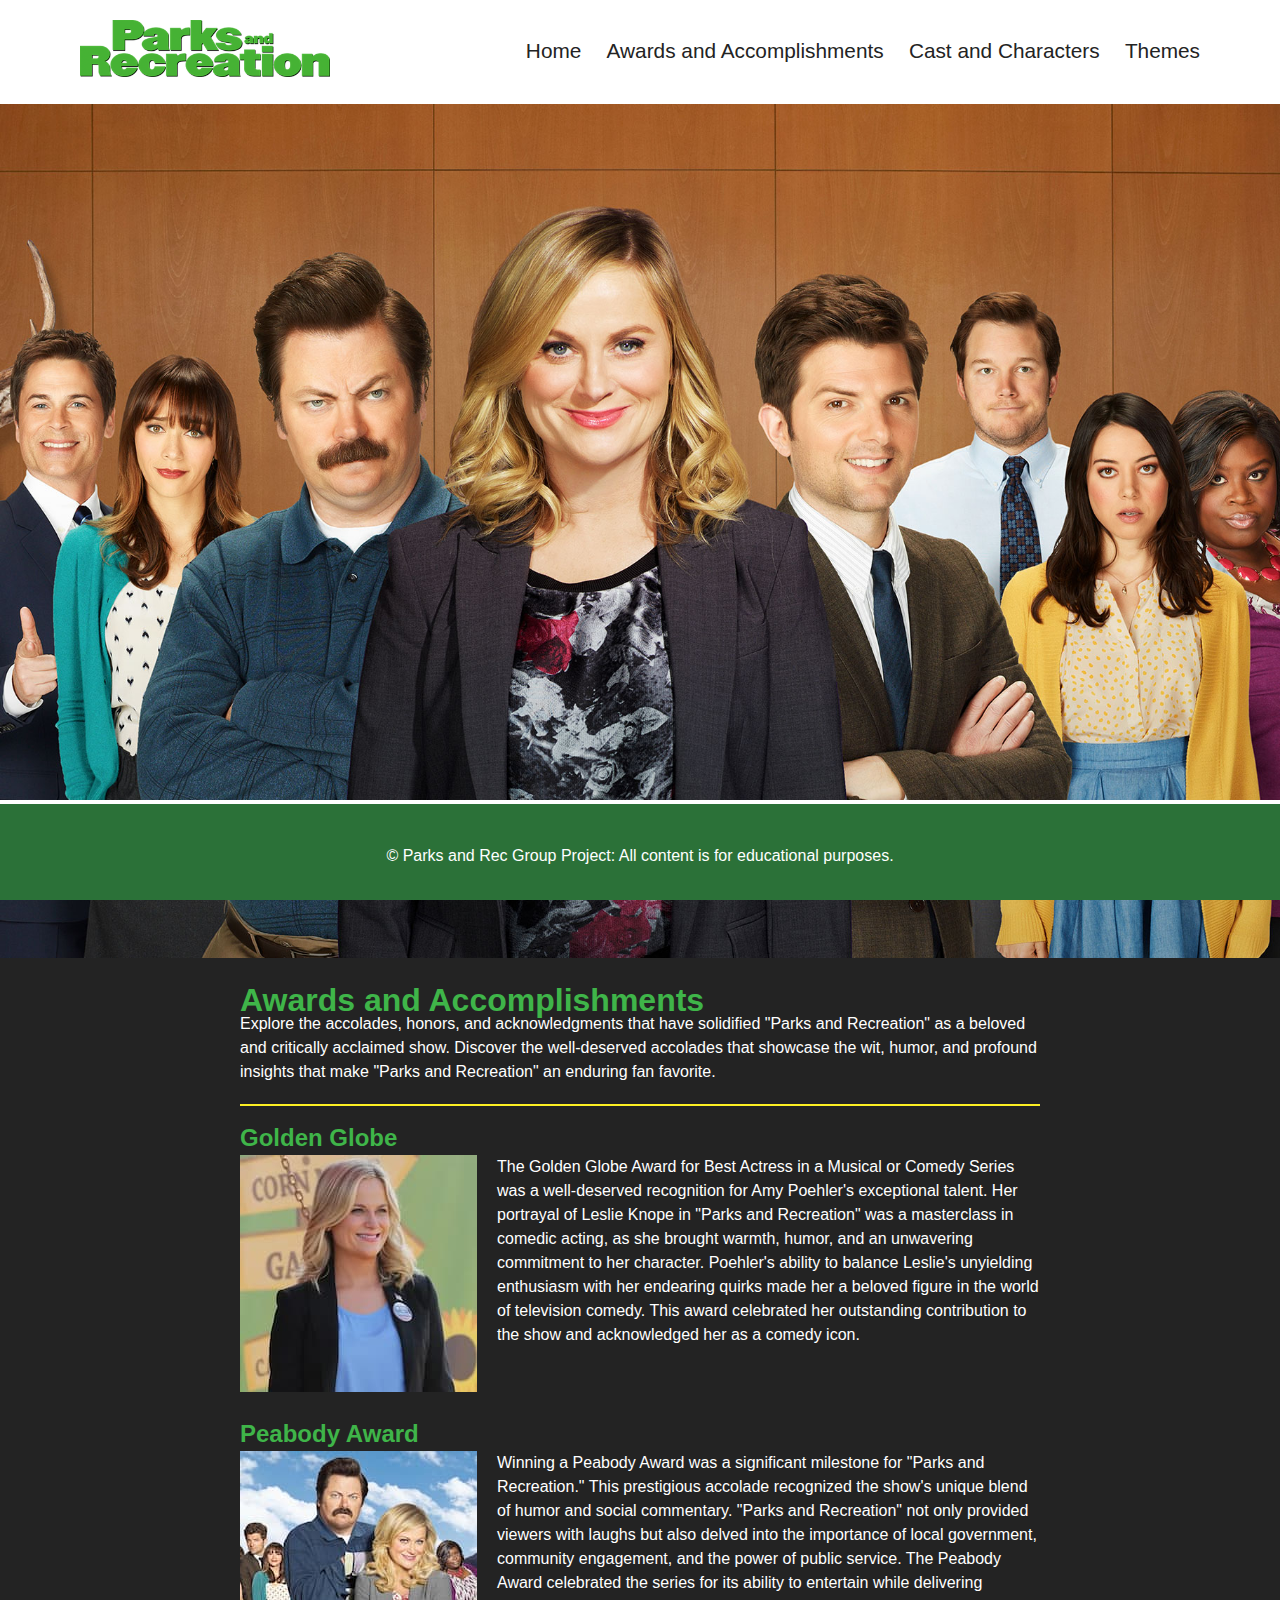
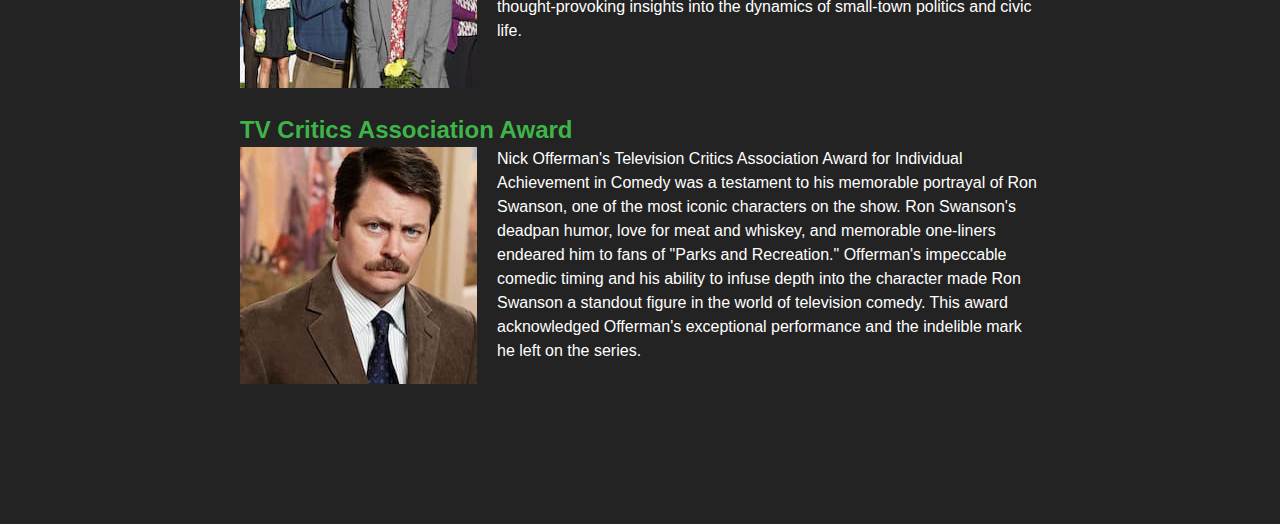
<file: awards.html>
<!DOCTYPE html>
<html lang="en">

<head>
    <meta charset="UTF-8">
    <meta name="viewport" content="width=device-width, initial-scale=1.0">
    <title>Awards and Accomplishments</title>
    <link rel="stylesheet" href="./assets/styles/home.css" />
</head>

<body>
    <header class="header">
		<a href="./index.html" class="logo__link"><img src="./assets/photos/parks_logo.png"
				alt="parks and recreation tv show logo in lime green" class="logo__img"></a>
		<nav class="header__nav">
			<a href="./index.html" class="nav__links">Home</a>
			<a href="./awards.html" class="nav__links">Awards and Accomplishments</a>
			<a href="./cast.html" class="nav__links">Cast and Characters</a>
			<a href="./themes.html" class="nav__links">Themes</a>
		</nav>
        
	</header>

		<div class="img__container">
		<div class="hero__img">
			<img src="./assets/photos/parksandrecoffice.jpg" alt="" width="1825">
		</div>
	</div>

    <main>

        <div class="tflex-container">

            <section class="awardhero">
                <h1 class="hero__name">Awards and Accomplishments</h1>
                <p class="award__description">Explore the accolades, honors, and acknowledgments that have solidified "Parks and Recreation" as a
                    beloved and critically acclaimed show. Discover the well-deserved accolades that showcase the wit,
                    humor, and profound insights that make "Parks and Recreation" an enduring fan favorite.</p>
            </section>

            <div class="award" <section>
                <h2 class="awardname">Golden Globe</h2>
                <img src="assets/photos/Amy.jpg" alt="Image of Award">
                <p class="award__description">The Golden Globe Award for Best Actress in a Musical or Comedy Series was a well-deserved recognition
                    for Amy Poehler's exceptional talent. Her portrayal of Leslie Knope in "Parks and Recreation" was a
                    masterclass in comedic acting, as she brought warmth, humor, and an unwavering commitment to her
                    character. Poehler's ability to balance Leslie's unyielding enthusiasm with her endearing quirks
                    made her a beloved figure in the world of television comedy. This award celebrated her outstanding
                    contribution to the show and acknowledged her as a comedy icon.</p>
                </section>
            </div>

            <div class="award" <section>
                <h2 class="awardname">Peabody Award</h2>
                <img src="assets/photos/PR (1).jpg" alt="Image of Award">
                <p class="award__description">Winning a Peabody Award was a significant milestone for "Parks and Recreation." This prestigious
                    accolade recognized the show's unique blend of humor and social commentary. "Parks and Recreation"
                    not only provided viewers with laughs but also delved into the importance of local government,
                    community engagement, and the power of public service. The Peabody Award celebrated the series for
                    its ability to entertain while delivering thought-provoking insights into the dynamics of small-town
                    politics and civic life.</p>
                </section>
            </div>

            <div class="award" <section>
                <h2 class="awardname">TV Critics Association Award</h2>
                <img src="assets/photos/Ron (1).jpg" alt="Image of Ron Swanson">
                <p class="award__description">Nick Offerman's Television Critics Association Award for Individual Achievement in Comedy was a
                    testament to his memorable portrayal of Ron Swanson, one of the most iconic characters on the show.
                    Ron Swanson's deadpan humor, love for meat and whiskey, and memorable one-liners endeared him to
                    fans of "Parks and Recreation." Offerman's impeccable comedic timing and his ability to infuse depth
                    into the character made Ron Swanson a standout figure in the world of television comedy. This award
                    acknowledged Offerman's exceptional performance and the indelible mark he left on the series.</p>
                </section>
            </div>
        </div>
    </main>
</body>

<footer class="footer">
    <p> &#169; Parks and Rec Group Project: All content is for educational purposes.</p>
</footer>

</html>
</file>
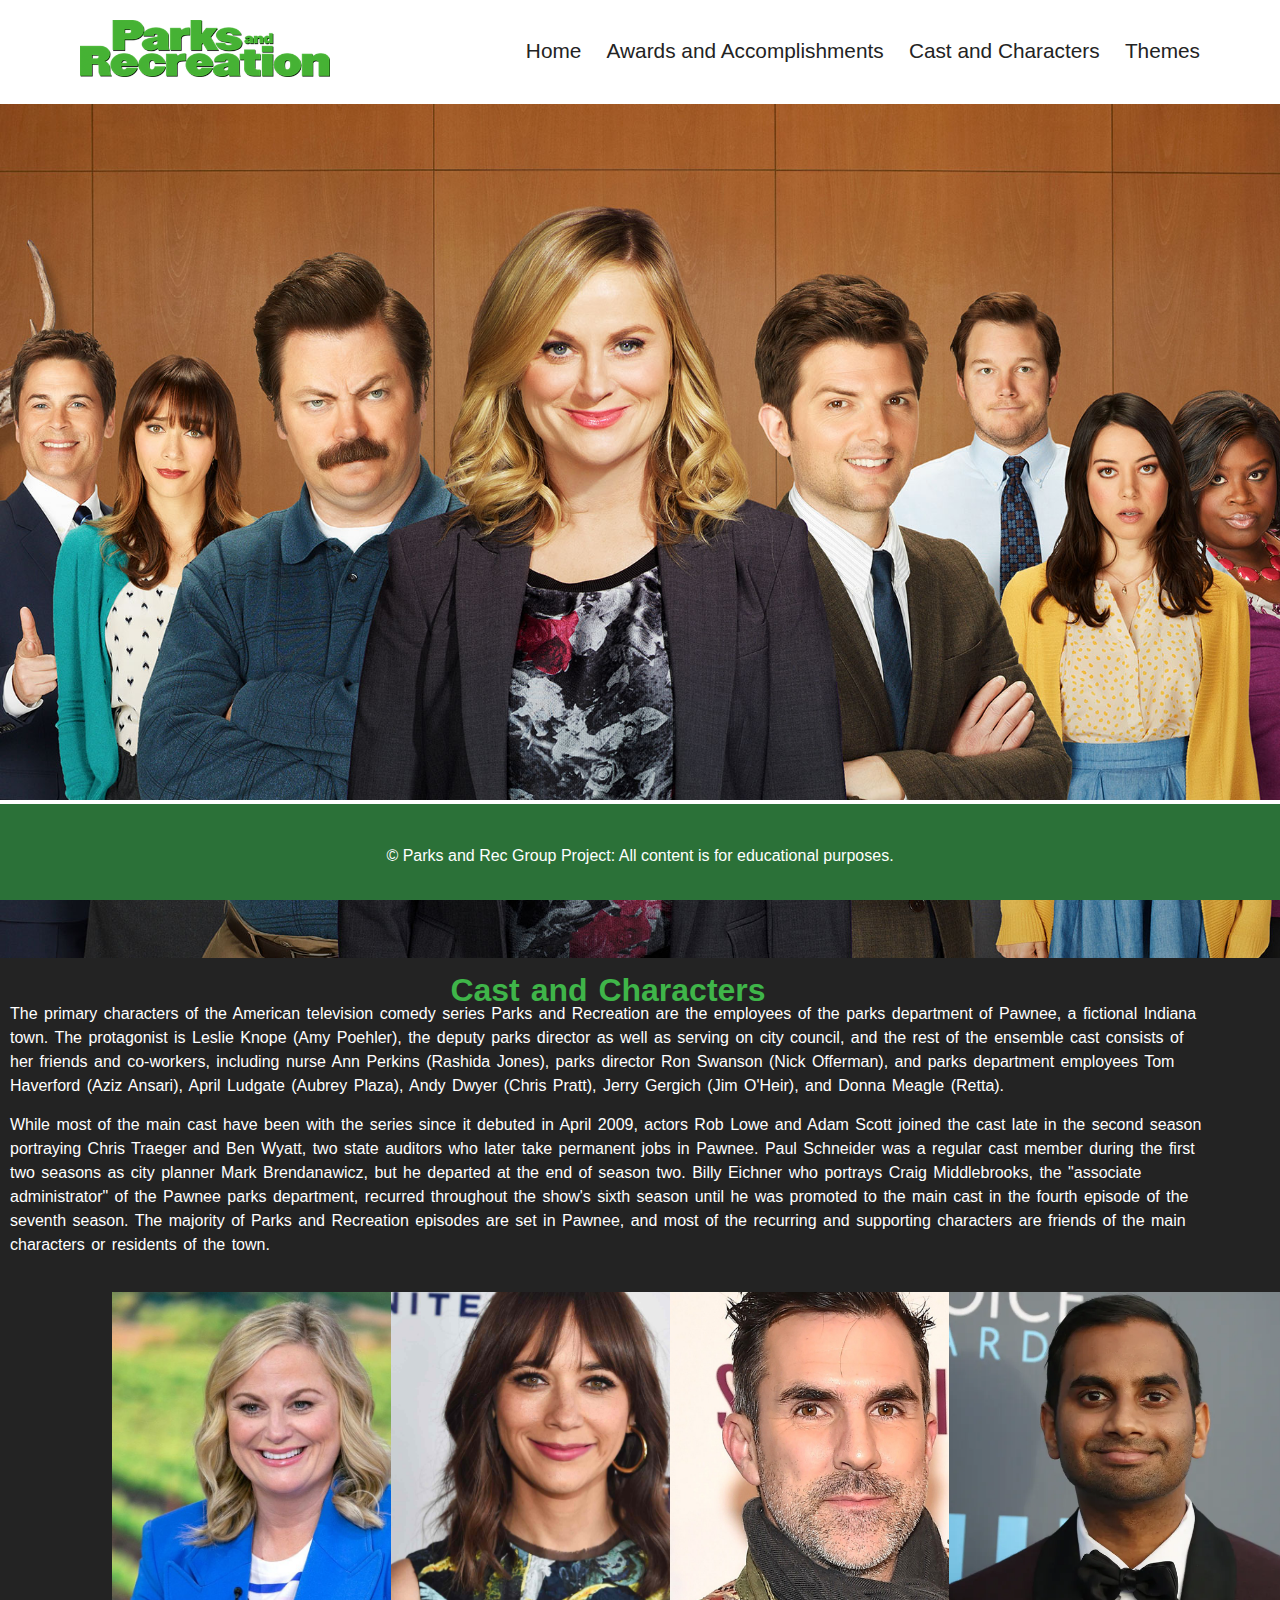
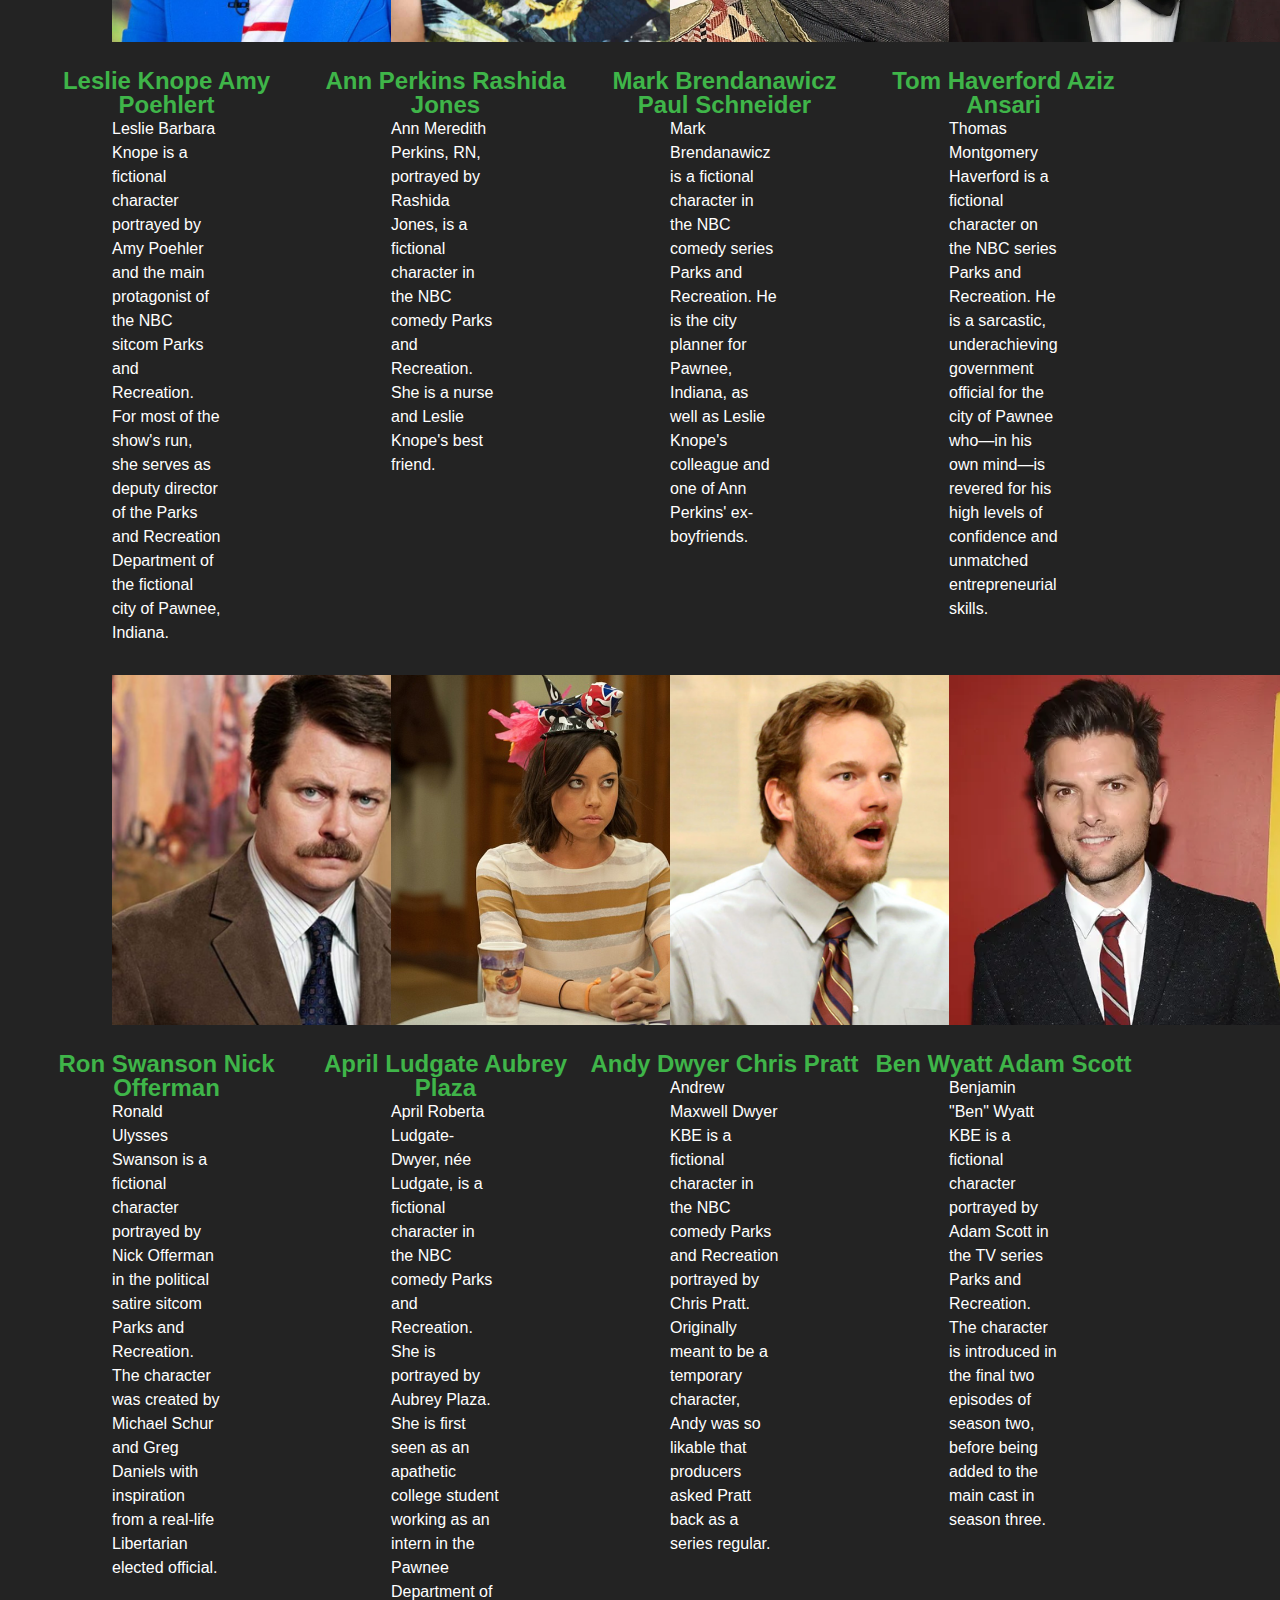
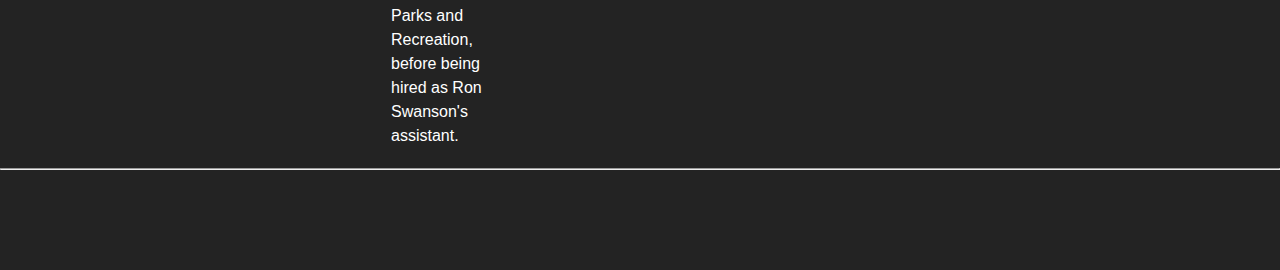
<file: cast.html>
<!DOCTYPE html>
<html lang="en">

<head>
    <meta charset="UTF-8">
    <meta name="viewport" content="width=device-width, initial-scale=1.0">
    <meta name="description" content="Parks and Recreation TV Show Home page">
    <title>Cast and Characters</title>
    <link rel="stylesheet" href="./assets/styles/home.css" />
</head>

<body>
    <header class="header">
        <a href="./index.html" class="logo__link"><img src="./assets/photos/parks_logo.png"
                alt="parks and recreation tv show logo in lime green" class="logo__img"></a>
        <nav>
            <a href="./index.html" class="nav__links">Home</a>
            <a href="./awards.html" class="nav__links">Awards and Accomplishments</a>
            <a href="./cast.html" class="nav__links">Cast and Characters</a>
            <a href="./themes.html" class="nav__links">Themes</a>
        </nav>
    </header>
  
		<div class="img__container">
		<div class="hero__img">
			<img src="./assets/photos/parksandrecoffice.jpg" alt="" width="1825">
		</div>
	</div>
    <section class="cast__hero">

        <h1 class="cast__h__one">Cast and Characters </h1>
        <p class="cast__p">The primary characters of the American television comedy series Parks and Recreation are the
            employees of the parks department of Pawnee, a fictional Indiana town. The protagonist is Leslie Knope (Amy
            Poehler), the deputy parks director as well as serving on city council, and the rest of the ensemble cast
            consists of her friends and co-workers, including nurse Ann Perkins (Rashida Jones), parks director Ron
            Swanson (Nick Offerman), and parks department employees Tom Haverford (Aziz Ansari), April Ludgate (Aubrey
            Plaza), Andy Dwyer (Chris Pratt), Jerry Gergich (Jim O'Heir), and Donna Meagle (Retta).</p>

        <p class="cast__ptwo"> While most of the main cast have been with the series since it debuted in April 2009,
            actors
            Rob Lowe and Adam Scott joined the cast late in the second season portraying Chris Traeger and Ben Wyatt,
            two state auditors who later take permanent jobs in Pawnee. Paul Schneider was a regular cast member during
            the first two seasons as city planner Mark Brendanawicz, but he departed at the end of season two. Billy
            Eichner who portrays Craig Middlebrooks, the "associate administrator" of the Pawnee parks department,
            recurred throughout the show's sixth season until he was promoted to the main cast in the fourth episode of
            the seventh season. The majority of Parks and Recreation episodes are set in Pawnee, and most of the
            recurring and supporting characters are friends of the main characters or residents of the town.

        </p>
    </section>

    <section class="cast__row">
        <div class="cast__columns">
            <p class="thumbnail_align">
                <img src="./assets/photos/Leslie.jpg" alt="" width="300" height="300" class="thumbnail" /></img>
            </p>
            <h2 class="cast__htwo"><span class="tooltip" tabindex="0">Leslie Knope<span> Amy Poehlert</span></span></h2>
            <p> Leslie Barbara Knope is a fictional character portrayed by Amy Poehler and the main protagonist
                of the NBC sitcom Parks and Recreation. For most of the show's run, she serves as deputy
                director of the Parks and Recreation Department of the fictional city of Pawnee, Indiana.</p>
        </div>
        <div class="cast__columns">
            <p class="thumbnail_align"> <img
                    src="./assets/photos/rashida-jones-2000-5b44f73cd1984b84b68cdf4df803c283.jpeg" alt="" width="300"
                    height="300" class="thumbnail" /> </p>
            <h2 class="cast__htwo"><span class="tooltip" tabindex="0">Ann Perkins<span> Rashida Jones</span></span></h2>
            </h2>
            <p>Ann Meredith Perkins, RN, portrayed by Rashida Jones, is a fictional character in the NBC comedy
                Parks and Recreation. She is a nurse and Leslie Knope's best friend.</p>
        </div>
        <div class="cast__columns">
            <p class="thumbnail_align"> <img src="./assets/photos/paul.jpeg" alt="" width="300" height="300"
                    class="thumbnail" /> </p>
            <h2 class="cast__htwo"><span class="tooltip" tabindex="0">Mark Brendanawicz<span> Paul
                        Schneider</span></span></h2>
            <p>Mark Brendanawicz is a fictional character in the NBC comedy series Parks and Recreation. He is
                the city planner for Pawnee, Indiana, as well as Leslie Knope's colleague and one of Ann
                Perkins' ex-boyfriends.</p>
        </div>
        <div class="cast__columns">
            <p class="thumbnail_align"> <img src="./assets/photos/aziz-ansari.webp" alt="" width="300" height="300"
                    class="thumbnail" /> </p>
            <h2 class="cast__htwo"><span class="tooltip" tabindex="0">Tom Haverford<span> Aziz Ansari</span></span></h2>
            <p>Thomas Montgomery Haverford is a fictional character on the NBC series Parks and Recreation. He
                is a sarcastic, underachieving government official for the city of Pawnee who—in his own mind—is
                revered for his high levels of confidence and unmatched entrepreneurial skills.</p>

    </section>
    <section class="cast__row">
        <div class="cast__columns">
            <p class="thumbnail_align"> <img src="./assets/photos/ron-swanson-.jpeg" alt="" width="300" height="300"
                    class="thumbnail" /> </p>
            <h2 class="cast__htwo"><span class="tooltip" tabindex="0">Ron Swanson<span> Nick Offerman</span></span></h2>
            <p>Ronald Ulysses Swanson is a fictional character portrayed by Nick Offerman in the political
                satire sitcom Parks and Recreation. The character was created by Michael Schur and Greg Daniels
                with inspiration from a real-life Libertarian elected official.</p>
        </div>
        <div class="cast__columns">
            <p class="thumbnail_align"> <img src="./assets/photos/April Ludgate.png" alt="" width="300" height="300"
                    class="thumbnail" /> </p>
            <h2 class="cast__htwo"><span class="tooltip" tabindex="0">April Ludgate<span> Aubrey Plaza</span></span>
            </h2>
            <p>April Roberta Ludgate-Dwyer, née Ludgate, is a fictional character in the NBC comedy Parks and
                Recreation. She is portrayed by Aubrey Plaza. She is first seen as an apathetic college student
                working as an intern in the Pawnee Department of Parks and Recreation, before being hired as Ron
                Swanson's assistant.</p>
        </div>
        <div class="cast__columns">
            <p class="thumbnail_align"> <img src="./assets/photos/Andy_Dwyer.jpeg" alt="" width="300" height="300"
                    class="thumbnail" /> </p>
            <h2 class="cast__htwo"><span class="tooltip" tabindex="0">Andy Dwyer<span> Chris Pratt</span></span></h2>
            <p>Andrew Maxwell Dwyer KBE is a fictional character in the NBC comedy Parks and Recreation
                portrayed by Chris Pratt. Originally meant to be a temporary character, Andy was so likable that
                producers asked Pratt back as a series regular.</p>
        </div>
        <div class="cast__columns">
            <p class="thumbnail_align"> <img src="./assets/photos/ben wyatt2.webp" alt="" width="300" height="300"
                    class="thumbnail" /> </p>
            <h2 class="cast__htwo"><span class="tooltip" tabindex="0">Ben Wyatt<span> Adam Scott</span></span></h2>
            <p>Benjamin "Ben" Wyatt KBE is a fictional character portrayed by Adam Scott in the TV series Parks
                and Recreation. The character is introduced in the final two episodes of season two, before
                being added to the main cast in season three.</p>
        </div>
    </section>
    <hr>

    </div>
</body>

<footer class="footer">
    <p> &#169; Parks and Rec Group Project: All content is for educational purposes.</p>
</footer>


</html>
</file>
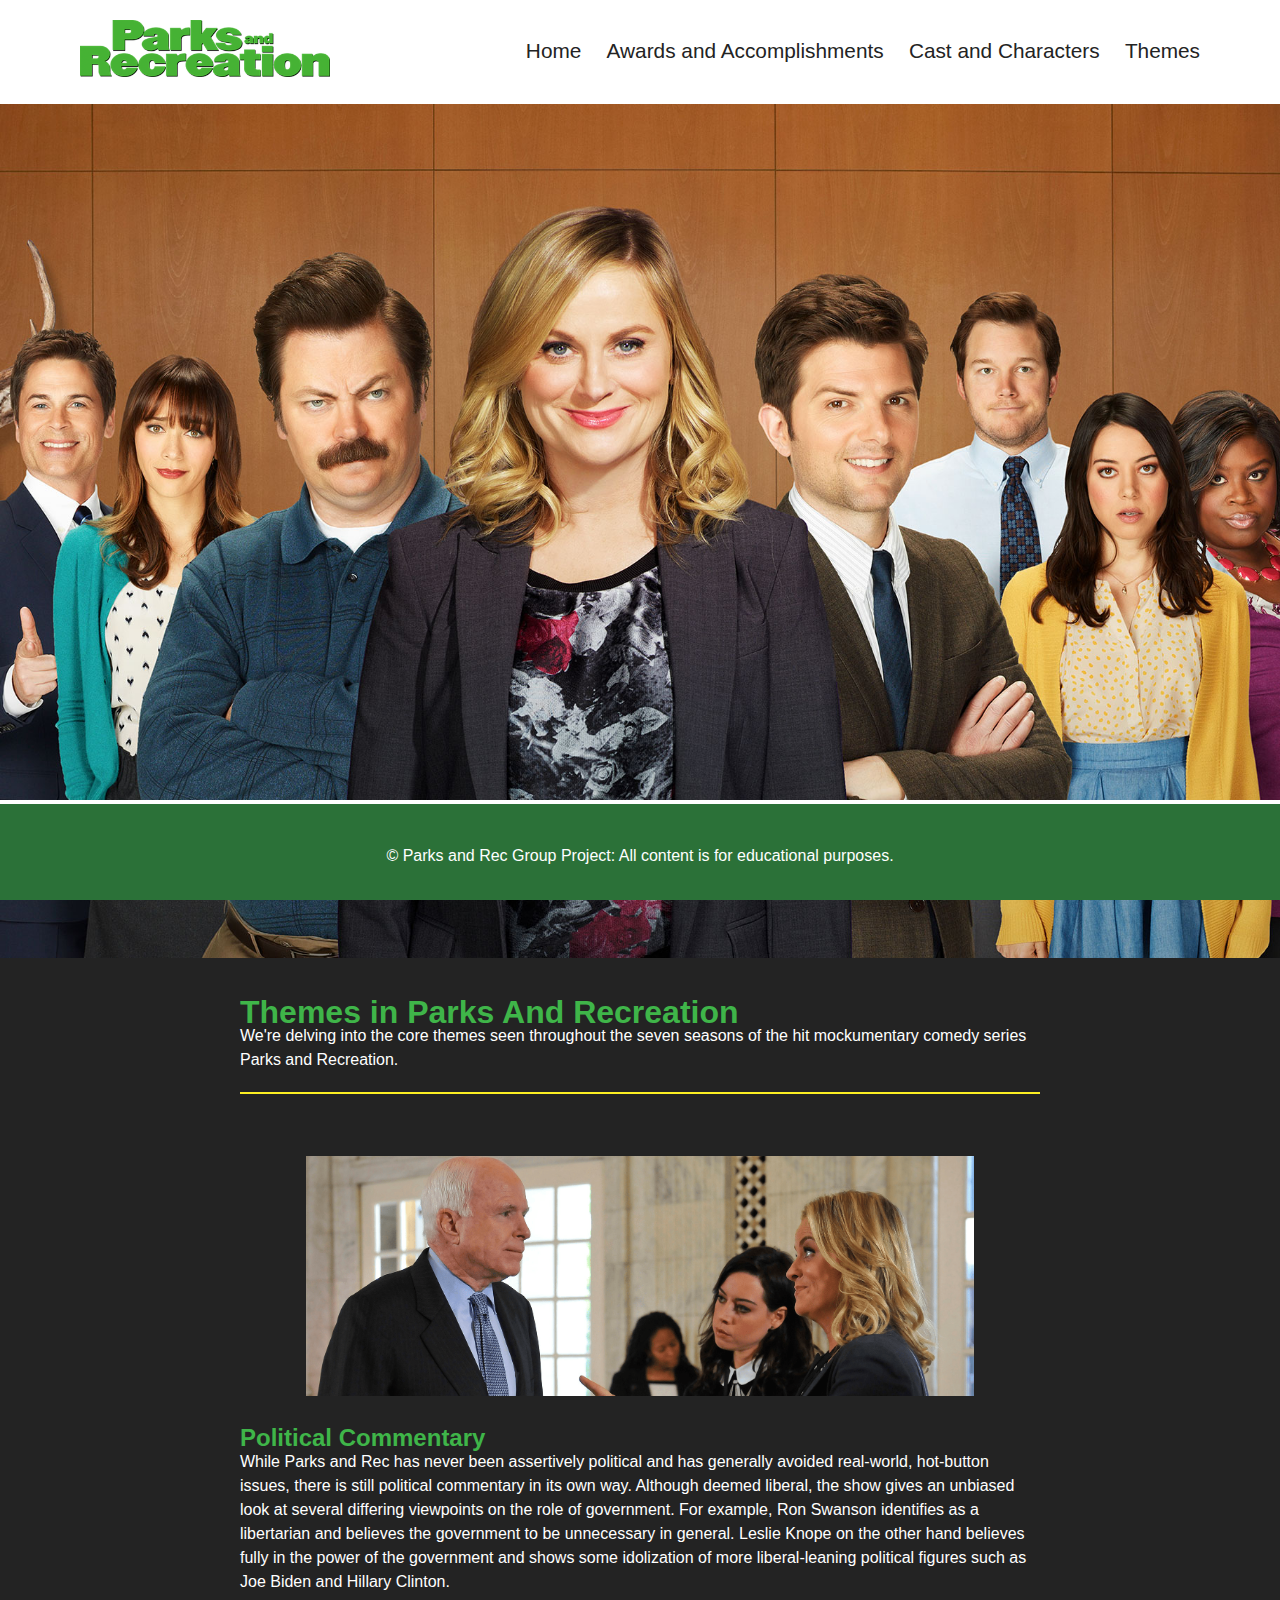
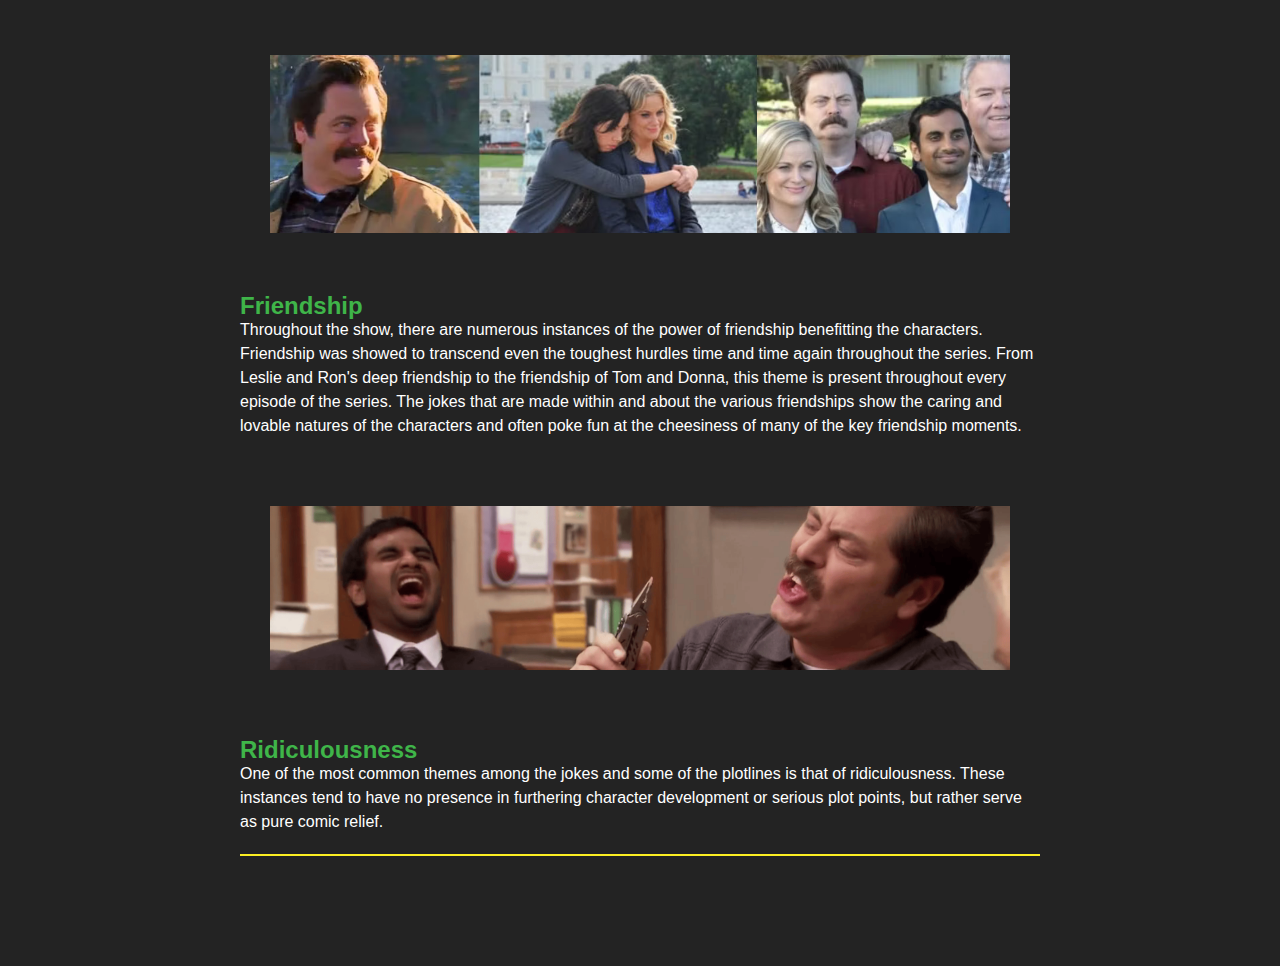
<file: themes.html>
<!DOCTYPE html>
<html lang="en">

<head>
    <meta charset="UTF-8">
    <meta name="viewport" content="width=device-width, initial-scale=1.0">
    <title>Themes in Parks And Recreation</title>
    <link rel="stylesheet" href="./assets/styles/home.css" />
</head>

<body>
    <header class="header">
        <a href="./index.html" class="logo__link"><img src="./assets/photos/parks_logo.png"
                alt="parks and recreation tv show logo in lime green" class="logo__img"></a>
        <nav>
            <a href="./index.html" class="nav__links">Home</a>
            <a href="./awards.html" class="nav__links">Awards and Accomplishments</a>
            <a href="./cast.html" class="nav__links">Cast and Characters</a>
            <a href="./themes.html" class="nav__links">Themes</a>
        </nav>
    </header>

 	<div class="img__container">
		<div class="hero__img">
			<img src="./assets/photos/parksandrecoffice.jpg" alt="" width="1825">
		</div>
	</div>
    <main>
        <div class="themes-flex-container">
            <section class="themes-section">
                <h1 class="themes__heading">Themes in Parks And Recreation</h1>
                <p class="themes__p">We're delving into the core themes seen throughout the seven seasons of the hit
                    mockumentary comedy series Parks and Recreation.</p>
            </section>

            <div class="themes">
                <section class="themes-section">
                    <img src="./assets/photos/politics.png"
                        alt="leslie knope and april ludgate meeting senator john mccain in the show parks and recreation">
                    <h2 class="themes__heading__2">Political Commentary</h2>
                    <p class="themes__p">
                        While Parks and Rec has never been assertively political and has generally avoided real-world,
                        hot-button issues, there is still political commentary in its own way. Although deemed liberal,
                        the show gives an unbiased look at several differing viewpoints on the role of government. For
                        example, Ron Swanson identifies as a libertarian and believes the government to be unnecessary
                        in general. Leslie Knope on the other hand believes fully in the power of the government and
                        shows some idolization of more liberal-leaning political figures such as Joe Biden and Hillary
                        Clinton.
                    </p>
                    <img src="./assets/photos/friendship.png"
                        alt="collage of three scenes in parks and recreation that show friendship">
                    <h2 class="themes__header__2">Friendship</h2>
                    <p class="themes__p">
                        Throughout the show, there are numerous instances of the power of friendship benefitting the
                        characters. Friendship was showed to transcend even the toughest hurdles time and time again
                        throughout the series. From Leslie and Ron's deep friendship to the friendship of Tom and Donna,
                        this theme is present throughout every episode of the series. The jokes that are made within and
                        about the various friendships show the caring and lovable natures of the characters and often
                        poke fun at the cheesiness of many of the key friendship moments.
                    </p>
                    <img src="./assets/photos/ridiculousness.png"
                        alt="tom haverford passing out after ron swanson pretends to pull out his tooth in the show parks and recreation">
                    <h2 class="themes__header__2">Ridiculousness</h2>
                    <p class="themes__p">
                        One of the most common themes among the jokes and some of the plotlines is that of
                        ridiculousness. These instances tend to have no presence in furthering character development or
                        serious plot points, but rather serve as pure comic relief.
                    </p>
                </section>
            </div>
        </div>
    </main>
    <footer class="footer">
        <p> &#169; Parks and Rec Group Project: All content is for educational purposes.</p>
    </footer>
</body>

</html>
</file>
<file: assets/styles/home.css>
/* these impact the doc on a root level */
:root {
	--black: #232323;
	--text-color-white: #ffffff;
	--heading-color: #3fb549;
	--footer-bg-color: #2b7138;
}

* {
	margin: 0;
	padding: 0;
	box-sizing: border-box;
	-webkit-box-sizing: border-box;
}

html {
	background-color: var(--black);
	color: var(--text-color-white);
	font-family: "Franklin Gothic Medium", sans-serif, system-ui;
	line-height: 1.5em;
	scroll-behavior: smooth;
}

/* header-nav bar edits flexbox setup */
header {
	display: -webkit-box;
	display: -ms-flexbox;
	display: flex;
	margin: auto 0;
	-webkit-box-pack: justify;
	-ms-flex-pack: justify;
	justify-content: flex-end;
	-webkit-box-align: center;
	-ms-flex-align: center;
	align-items: center;
	padding: 20px 80px;
	background-color: white;
	position: sticky;
	top: 0;
	z-index: 1;
}

.logo__img,
.logo__link {
	width: 250px;
	margin-right: auto;
}

/* This is the area for HTML padding width and margin */


/* Start cast page-William */
.cast_img {
	padding-top: px;
	width: 10%;
}

.cast__h__one {
	color: var(--heading-color);
	text-align: center;
}

.cast__htwo {
	color: var(--heading-color);
	text-align: center;
	padding-top: 10px;
}

.cast__hero {
	width: 95%;
	display: block;
	word-spacing: 2px;
	word-wrap: break-word;
	padding: 20px 10px 15px;
}

.cast__ptwo {
	padding: 15px 0 10px;
}

.cast__container {
	display: block;
	-webkit-box-orient: vertical;
	-webkit-box-direction: normal;
	-ms-flex-direction: column;
	flex-direction: column;
	min-height: 100vh;
	background-color: black;
	font-family: "Franklin Gothic Medium", "Arial Narrow", Arial, sans-serif;
	color: var(--text-color-white);
	margin: 0px 0 10px 0;
	padding: 0 0 10px;
}

.cast__row {
	display: -webkit-box;
	display: -ms-flexbox;
	display: flex;
	margin: 0 auto;
	-webkit-box-sizing: border-box;
	box-sizing: border-box;
	padding: 0px 100px 0 0;
	width: 95%;
	-o-object-fit: cover;
	object-fit: cover;
}

.thumbnail_align {
	text-align: center;
	max-width: 100%;
	height: auto;
}

.cast__columns {
	width: 25%;
	line-height: 24px;
	padding: 10px 10px 10px 0;
	margin: 0 auto;
}

.cast__columns p {
	padding: 0 80px 10px 80px;
}

.thumbnail {
	width: 350px;
	height: 350px;
	margin-left: auto;
	-o-object-fit: cover;
	object-fit: cover;
}


/* End cast page - William */

/* This will be the area for nav text styling */

/* nav links font styling */
.nav__links {
	font-weight: 300;
	font-size: 1.3em;
	-webkit-text-decoration: 0;
	text-decoration: none;
	color: var(--black);
	padding-left: -40px;
	padding-left: 1em;
}

.nav__links:hover {
	border-bottom: 2px solid rgb(0, 0, 0);
}

.logo__link {
	-webkit-animation: slide-in 1000ms;
	animation: slide-in 1000ms;
}

@-webkit-keyframes slide-in {
	from {
		-webkit-transform: translateX(-100%);
		transform: translateX(-100%);
	}

	to {
		-webkit-transform: translatex(0%);
		transform: translatex(0%)
	}
}

@keyframes slide-in {
	from {
		-webkit-transform: translateX(-100%);
		transform: translateX(-100%);
	}

	to {
		-webkit-transform: translatex(0%);
		transform: translatex(0%)
	}
}

/* This will be hero image edits */

.img__container {
	width: 100%;
	overflow: hidden;

}

.hero__img {
	display: flex;
	/* This will allow you to center the image if needed */
	justify-content: center;
	/* This centers the image horizontally */
	align-items: center;
	/* This centers the image vertically */

}

.hero__img img {
	width: 100%;
	/* This makes the image responsive and scales according to the container's width */
	height: auto;
	/* This maintains the aspect ratio of the image */
	max-width: 1990px;
	/* This ensures that the image does not scale beyond its original width */

}


/* html text styling, spacing, height, etc */
.article__header {
	color: var(--heading-color);
	margin-left: auto;
	padding-top: 2em;
	padding-bottom: 20px;
	border-bottom: 2px solid #fbee23;
}


/* adjusts the padding of the two headers on the home page */

.homemain {
	display: flex;
	flex-direction: column;
	max-width: 800px;
	margin: 10px auto;
	background-color: var(--black);
}

.article__section--wiki,
.article__section--finest,
.article__wiki-text>p {
	padding-top: 2em;
	padding-bottom: 2em;
}

.article__wiki-text-container {
	max-width: 0 auto;
	width: 800px;
	float: right;
	clear: both;
}

.article__video {
	float: left;
}

.article__wiki-text {
	padding-top: 2em;
	padding-bottom: 2em;
	position: relative;
	z-index: -1;
}

.article__video {
	/* display: inline; */
	right: -5px;
	padding: 0px 10px 0px 0px;
	z-index: -1;
}

.article__header {
	padding-bottom: 10px;
}


.themes-flex-container {
	display: flex;
	flex-direction: column;
	max-width: 800px;
	margin: 10px auto;
	background-color: var(--black);
}

.themes__heading,
.themes__heading__2 {
	margin: 0;
}

.themes__p {
	color: #ffffff;
}

.themes-section {
	color: var(--heading-color);
	padding-top: 2em;
	padding-bottom: 20px;
	border-bottom: 2px solid #fbee23;
	text-align: left;
}

.finest__section>p {
	padding-top: 2em;
	padding-bottom: 2em;
}

.tflex-container {
	display: flex;
	flex-direction: column;
	max-width: 800px;
	margin: 10px auto;
	background-color: var(--black);
}

.award>img {
	float: left;
	padding-right: 20px;
	padding-bottom: 30px;
}

.award_description {
	text-align: left;
	color: var(--text-color-white);
	font-family: "Franklin Gothic Medium", sans-serif, system-ui;
	line-height: 1.5em;
}

.awardname {
	padding-top: 10x;
	text-align: left;
	margin-bottom: 5px;
	margin-left: auto;
	color: var(--heading-color);
	font-family: "Franklin Gothic Medium", sans-serif, system-ui;
}

.awardhero {
	margin: auto;
	max-width: 800px;
	background-color: var(--black);
	border-bottom: 2px solid #fbee23;
	padding: 20px 0px;
	margin-bottom: 20px;
}

.hero__name {
	color: var(--heading-color);
	font-family: "Franklin Gothic Medium", sans-serif, system-ui;
}

.themes-section {
	display: flex;
	flex-direction: column;
	justify-content: center;
	max-width: auto 0;
}

.award_description {
	color: var(--text-color-white);
}

.themes-section>img {
	margin: 0;
	display: block;
	justify-content: center;
	padding: 30px;
	height: 300px;
	object-fit: contain;
}

/* footers edits */
.footer {
	width: auto;
	height: 100px;
	background-color: var(--footer-bg-color);
	border-top: 4px solid #ffffff;
	position: sticky;
	right: 0;
	bottom: 0;
	left: 0;
	z-index: 1;
}

.footer>p {
	text-align: center;
	padding-top: 40px;
}

/* media query for mobile responsiveness */

/* Small devices (phones, up to 480px) */
@media only screen and (max-width: 480px) {
	.footer {
		min-width: 480px;
	}

	html {
		min-width: -webkit-fit-content;
		min-width: -moz-fit-content;
		min-width: fit-content;
	}


	.header {
		display: block;
		-ms-flex-wrap: wrap;
		flex-wrap: wrap;
		margin: auto;
		-webkit-box-align: center;
		-ms-flex-align: center;
		align-items: center;
		-webkit-box-pack: justify;
		-ms-flex-pack: justify;
		justify-content: space-between;
		min-width: 480px;
	}

	.nav__links,
	.logo__img {
		display: block;
		-ms-flex-wrap: wrap;
		flex-wrap: wrap;
		margin: auto;
		-webkit-box-align: center;
		-ms-flex-align: center;
		align-items: center;
		-webkit-box-pack: justify;
		-ms-flex-pack: justify;
		justify-content: space-between;
		min-width: 480px;
		text-align: center;
		padding-bottom: 20px;
	}

	.article__header,
	.tflex-container,
	.themes-flex-container,
	.cast__h__one,
	.cast__hero {
		/* text-align:center; */
		border-width: 100%;
		line-height: 2.2em;
		padding-top: 2em;
	}

	.themes-flex-container,
	.tflex-container {
		width: 90%;
	}

	.article__content,
	.article__section--wiki {
		line-height: 2em;
		padding: 20px;

		/* margin: 0px 0 0px 3em ; */

	}



	.img__container,
	.hero__img>img {
		/* min-width: 480px;
		min-height: 100px; */
		width: 100%;
		height: auto;
		/* background-image: url('/assets/parksandrecoffice.jpg') */
		/* content: url('/assets/photos/hq_photos/parksandrecoffice.jpg'); */
		background-size: cover;
		background-position: 40% 20%;
	}
}

/* Medium devices (tablets, 481px and up to 768px) */
@media only screen and (min-width: 481px) and (max-width: 768px) {
	header {
		display: block;
		padding: 20px;
		background-color: white;
		position: sticky;
		top: 0;
		z-index: 1;
	}

	.logo__img,
	.logo__link {
		width: 70%;
		/* Adjusted to take full width */
		margin: 0 0px 20px 0;
		/* Adjusted to add space below the logo */
		display: block;
		/* Makes the logo take the full line */

	}

	.logo__img {
		margin-left: 150px;
	}

	.nav__links {
		display: block;
		/* Makes each link take the full line */
		text-align: center;
		/* Centers the text */
		padding: 10px 0;
		/* Adds padding above and below each link */
		color: var(--black);
		/* Text color for the links */
		text-decoration: none;
		/* Removes underline from links */
		border-bottom: 2px solid transparent;
		/* Adds a transparent border for a hover effect */
	}

	.nav__links:hover {
		border-bottom: 2px solid rgb(0, 0, 0);
		/* Border color on hover */
	}

	.cast__row {
		word-wrap: break-word;
		max-width: 100%;
		display: contents;
	}

	.cast__hero {
		/* max-width: 300px; */
	}

	.cast__columns p {
		text-align: center;
		padding: 1px;
	}

	.cast__columns {
		display: -webkit-box;
		display: -ms-flexbox;
		display: flex;
		-webkit-box-orient: vertical;
		-webkit-box-direction: normal;
		-ms-flex-direction: column;
		flex-direction: column;
		width: 60%;
	}

	.thumbnail {
		float: none;
		width: 90%;
		height: 100%;
		display: block;
		margin: auto;
	}

	.main-content, .tflex-container, .cast__row, .themes-flex-container{
		margin: auto;
		padding: 20px 30px 40px 40px;
		list-style: 2em;
	}

	





}

/* Large devices (desktops, 769px and up to 1024px) */
@media only screen and (min-width: 769px) and (max-width: 1024px) {

	.footer {
		min-width: 769px;
	}
}

/* Extra large devices (large desktops, 1025px and up) */
@media only screen and (min-width: 1025px) {

	.footer {
		min-width: 1025px;
	}
}


/* Start cast page media query - William */
@media only screen and (max-width: 500px) {
	.cast__row {
		word-wrap: break-word;
		max-width: 100%;
		display: contents;
	}

	.cast__hero {
		/* max-width: 300px; */
	}

	.cast__columns p {
		text-align: center;
		padding: 1px;
	}

	.cast__columns {
		display: -webkit-box;
		display: -ms-flexbox;
		display: flex;
		-webkit-box-orient: vertical;
		-webkit-box-direction: normal;
		-ms-flex-direction: column;
		flex-direction: column;
		width: 60%;
	}

	.thumbnail {
		float: none;
		width: 90%;
		height: 100%;
		display: block;
		margin: auto;
	}
}

@media only screen and (min-width: 401px) and (max-width: 768px) {

	.cast__row {
		word-wrap: break-word;
		max-width: 100%;
		display: contents;
	}

	.cast__columns {
		display: -webkit-box;
		display: -ms-flexbox;
		display: flex;
		-webkit-box-orient: vertical;
		-webkit-box-direction: normal;
		-ms-flex-direction: column;
		flex-direction: column;
		width: 100%;
	}

	.cast__columns p {
		text-align: center;
		min-width: 00px;
		padding: 10px;
	}

	.thumbnail {
		float: none;
		max-width: 200px;
		display: block;
	}
}

@media only screen and (min-width: 750px) and (max-width: 1024px) {
	.cast__row {
		display: -webkit-box;
		display: -ms-flexbox;
		display: flex;
		-webkit-box-orient: horizontal;
		-webkit-box-direction: normal;
		-ms-flex-direction: row;
		flex-direction: row;
	}

	.cast__columns p {
		text-align: center;
		min-width: 100px;
		padding: 10px;
	}

	.thumbnail {
		float: none;
		max-width: 200px;
		display: block;
	}


}
</file>
